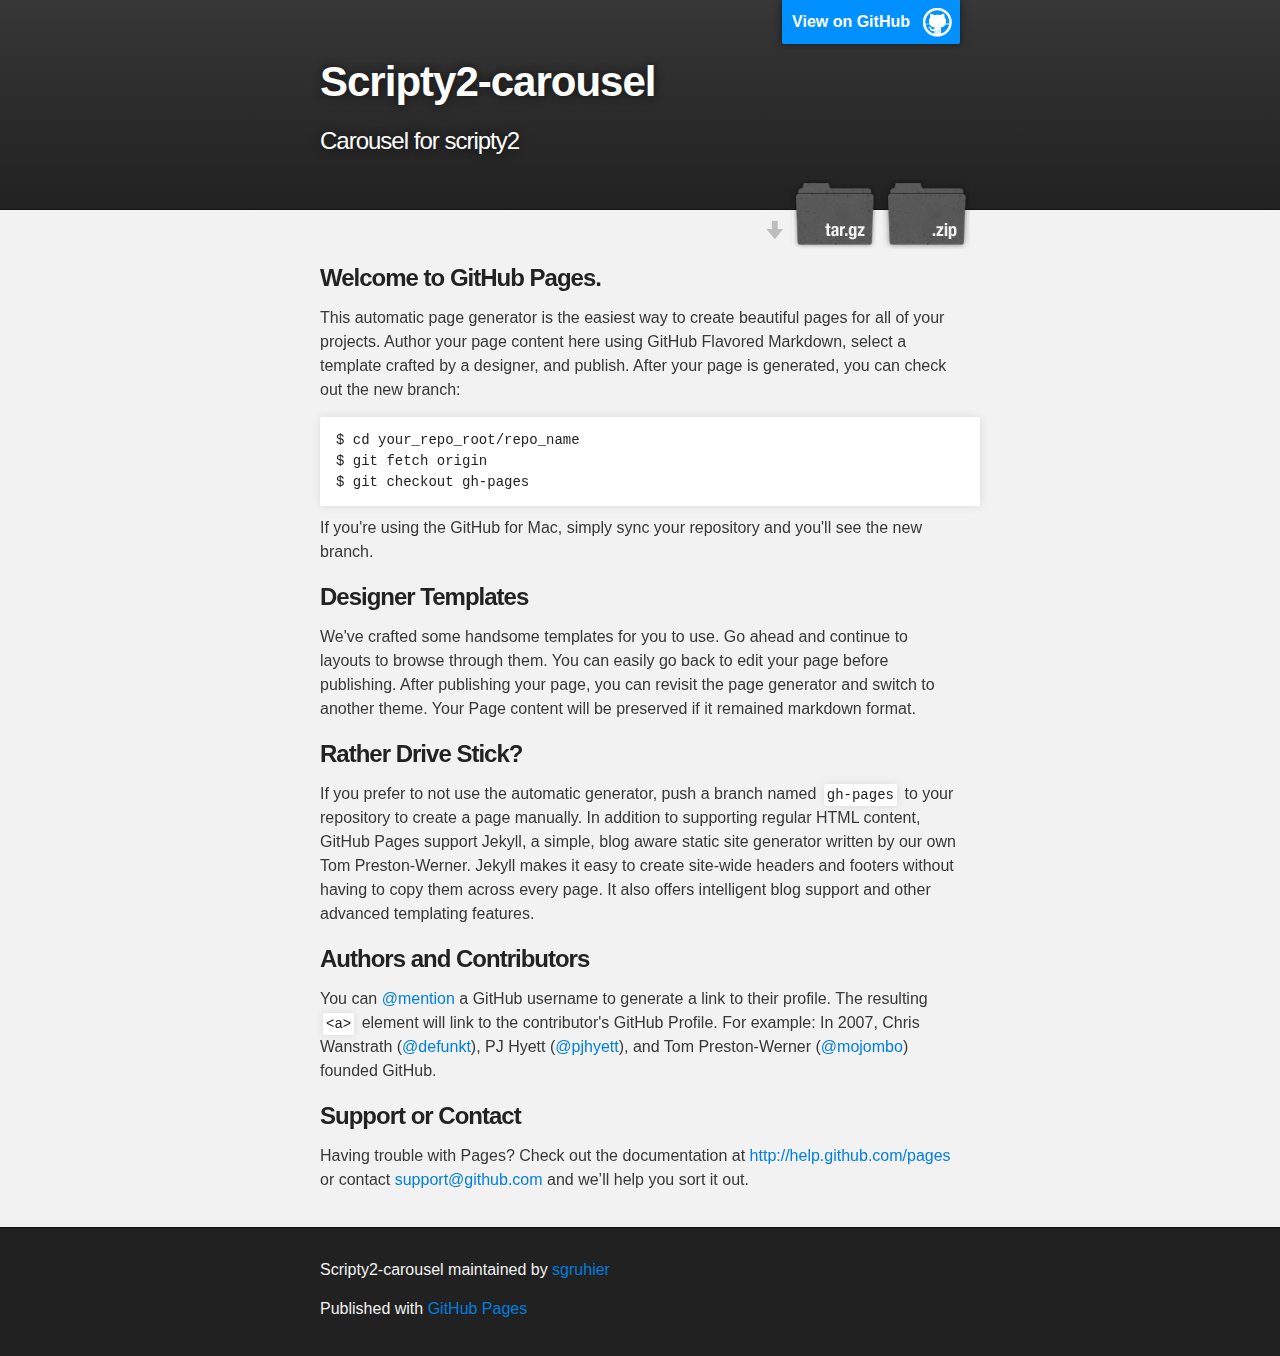
<file: index.html>
<!DOCTYPE html>
<html>

  <head>
    <meta charset='utf-8' />
    <meta http-equiv="X-UA-Compatible" content="chrome=1" />
    <meta name="description" content="Scripty2-carousel : Carousel for scripty2" />

    <link rel="stylesheet" type="text/css" media="screen" href="stylesheets/stylesheet.css">

    <title>Scripty2-carousel</title>
  </head>

  <body>

    <!-- HEADER -->
    <div id="header_wrap" class="outer">
        <header class="inner">
          <a id="forkme_banner" href="https://github.com/sgruhier/scripty2-carousel">View on GitHub</a>

          <h1 id="project_title">Scripty2-carousel</h1>
          <h2 id="project_tagline">Carousel for scripty2</h2>

            <section id="downloads">
              <a class="zip_download_link" href="https://github.com/sgruhier/scripty2-carousel/zipball/master">Download this project as a .zip file</a>
              <a class="tar_download_link" href="https://github.com/sgruhier/scripty2-carousel/tarball/master">Download this project as a tar.gz file</a>
            </section>
        </header>
    </div>

    <!-- MAIN CONTENT -->
    <div id="main_content_wrap" class="outer">
      <section id="main_content" class="inner">
        <h3>Welcome to GitHub Pages.</h3>

<p>This automatic page generator is the easiest way to create beautiful pages for all of your projects. Author your page content here using GitHub Flavored Markdown, select a template crafted by a designer, and publish. After your page is generated, you can check out the new branch:</p>

<pre><code>$ cd your_repo_root/repo_name
$ git fetch origin
$ git checkout gh-pages
</code></pre>

<p>If you're using the GitHub for Mac, simply sync your repository and you'll see the new branch.</p>

<h3>Designer Templates</h3>

<p>We've crafted some handsome templates for you to use. Go ahead and continue to layouts to browse through them. You can easily go back to edit your page before publishing. After publishing your page, you can revisit the page generator and switch to another theme. Your Page content will be preserved if it remained markdown format.</p>

<h3>Rather Drive Stick?</h3>

<p>If you prefer to not use the automatic generator, push a branch named <code>gh-pages</code> to your repository to create a page manually. In addition to supporting regular HTML content, GitHub Pages support Jekyll, a simple, blog aware static site generator written by our own Tom Preston-Werner. Jekyll makes it easy to create site-wide headers and footers without having to copy them across every page. It also offers intelligent blog support and other advanced templating features.</p>

<h3>Authors and Contributors</h3>

<p>You can <a href="https://github.com/blog/821" class="user-mention">@mention</a> a GitHub username to generate a link to their profile. The resulting <code>&lt;a&gt;</code> element will link to the contributor's GitHub Profile. For example: In 2007, Chris Wanstrath (<a href="https://github.com/defunkt" class="user-mention">@defunkt</a>), PJ Hyett (<a href="https://github.com/pjhyett" class="user-mention">@pjhyett</a>), and Tom Preston-Werner (<a href="https://github.com/mojombo" class="user-mention">@mojombo</a>) founded GitHub.</p>

<h3>Support or Contact</h3>

<p>Having trouble with Pages? Check out the documentation at <a href="http://help.github.com/pages">http://help.github.com/pages</a> or contact <a href="mailto:support@github.com">support@github.com</a> and we’ll help you sort it out.</p>
      </section>
    </div>

    <!-- FOOTER  -->
    <div id="footer_wrap" class="outer">
      <footer class="inner">
        <p class="copyright">Scripty2-carousel maintained by <a href="https://github.com/sgruhier">sgruhier</a></p>
        <p>Published with <a href="http://pages.github.com">GitHub Pages</a></p>
      </footer>
    </div>

    

  </body>
</html>
</file>
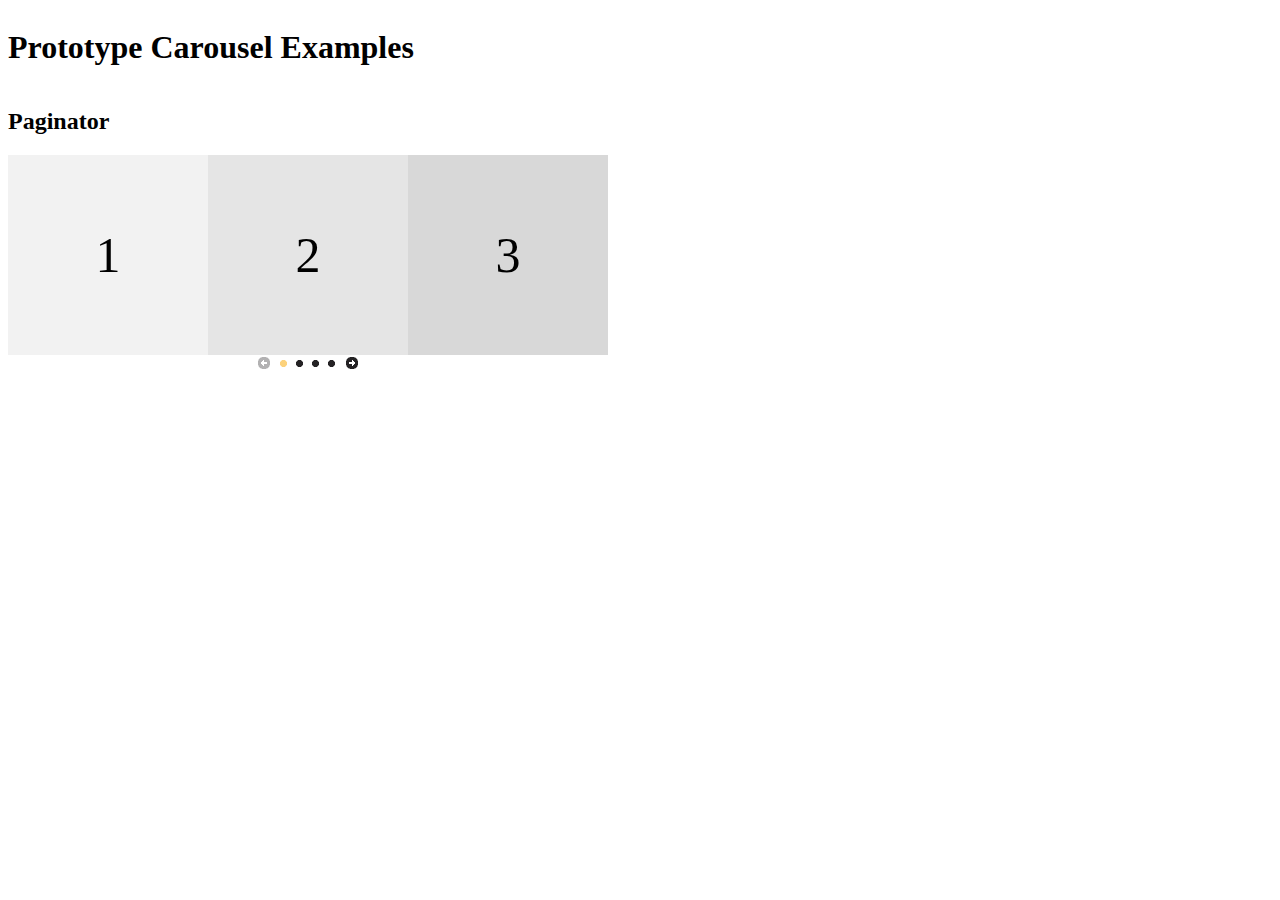
<file: sample/pagination/index.html>
<!DOCTYPE html PUBLIC "-//W3C//DTD XHTML 1.0 Transitional//EN"
	"http://www.w3.org/TR/xhtml1/DTD/xhtml1-transitional.dtd">

<html xmlns="http://www.w3.org/1999/xhtml" xml:lang="en" lang="en">
<head>
	<meta http-equiv="Content-Type" content="text/html; charset=utf-8"/>

	<title>Simple Example</title>
	<link rel="stylesheet" href="../../themes/test/theme.css" type="text/css" />
	<link rel="stylesheet" href="../../themes/default/ui.carousel.css" type="text/css" />
	<link rel="stylesheet" href="simple.css" type="text/css" />
</head>

<body>
  <h1>Prototype Carousel Examples</h1>
  <h2>Paginator</h2>
  <div id="hcarousel" class="ui-carousel-horizontal">
    <div class="ui-carousel-container">
      <ul>
        <li class="item1">1</li>
        <li class="item2">2</li>
        <li class="item3">3</li>
        <li class="item4">4</li>
        <li class="item5">5</li>
        <li class="item6">6</li>
        <li class="item7">7</li>
        <li class="item8">8</li>
        <li class="item9">9</li>
        <li class="item10">10</li>
        <li class="item11">11</li>
        <li class="item12">12</li>
      </ul>
    </div>
    <div id="hpaginate" class="ui-carousel-paginate">
      <div class="ui-icon ui-icon-circle-arrow-w ui-carousel-prev"><a href="#" onclick="return false">&lt;</a></div>
      <ul></ul>
      <div class="ui-icon ui-icon-circle-arrow-e ui-carousel-next"><a href="#" onclick="return false">&gt;</a></div>
      
    </div>
  </div>

  <script src="../../lib/prototype.js" type="text/javascript"></script>
  <script src="../../lib/s2.js" type="text/javascript"></script>
  <script src="../../src/carousel.js" type="text/javascript"></script>
  
  <script type="text/javascript">
    new S2.UI.Carousel("hcarousel", {paginator: 'hpaginate'});
  </script>
</body>
</html>
</file>
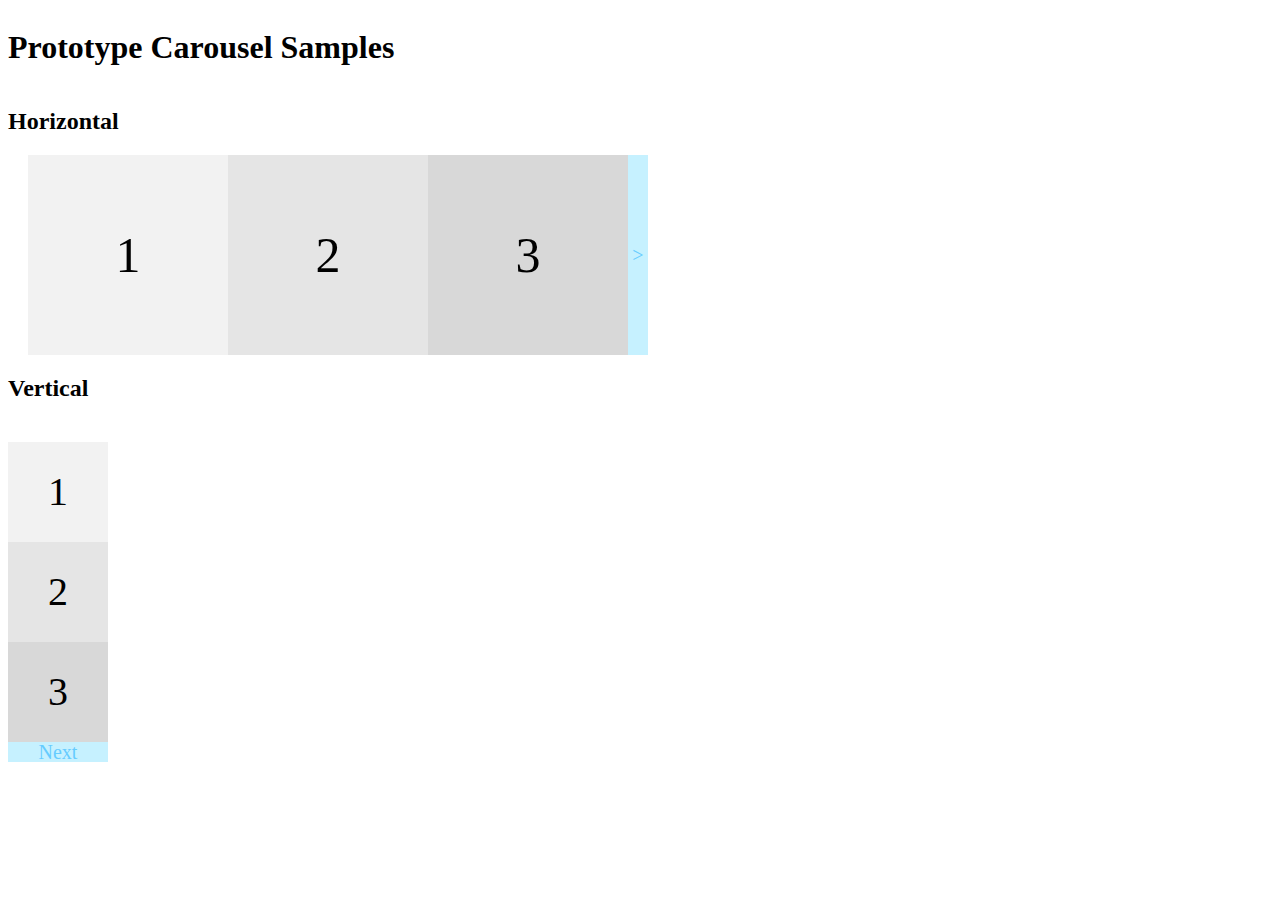
<file: sample/simple/index.html>
<!DOCTYPE html PUBLIC "-//W3C//DTD XHTML 1.0 Transitional//EN"
	"http://www.w3.org/TR/xhtml1/DTD/xhtml1-transitional.dtd">

<html xmlns="http://www.w3.org/1999/xhtml" xml:lang="en" lang="en">
<head>
	<meta http-equiv="Content-Type" content="text/html; charset=utf-8"/>

	<title>Simple Example</title>
	<link rel="stylesheet" href="simple.css" type="text/css" />
	<link rel="stylesheet" href="../../themes/default/theme.css" type="text/css" />
	<link rel="stylesheet" href="../../themes/default/ui.carousel.css" type="text/css" />
	
</head>

<body>
  <h1>Prototype Carousel Samples</h1>
  <h2>Horizontal</h2>
  <div id="hcarousel" class="ui-carousel-horizontal">
    <div class="ui-carousel-prev"><a href="#" onclick="return false">&lt;</a></div>
    <div class="ui-carousel-container">
      <ul>
        <li class="item1">1</li>
        <li class="item2">2</li>
        <li class="item3">3</li>
        <li class="item4">4</li>
        <li class="item5">5</li>
        <li class="item6">6</li>
        <li class="item7">7</li>
        <li class="item8">8</li>
        <li class="item9">9</li>
        <li class="item10">10</li>
        <li class="item11">11</li>
        <li class="item12">12</li>
      </ul>
    </div>
    <div class="ui-carousel-next"><a href="#" onclick="return false">&gt;</a></div>
  </div>
  <h2>Vertical</h2>
  <div id="vcarousel" class="ui-carousel-vertical">
    <div class="ui-carousel-prev"><a href="#" onclick="return false">Previous</a></div>
    <div class="ui-carousel-container">
      <ul>
        <li class="item1">1</li>
        <li class="item2">2</li>
        <li class="item3">3</li>
        <li class="item4">4</li>
        <li class="item5">5</li>
        <li class="item6">6</li>
        <li class="item7">7</li>
        <li class="item8">8</li>
        <li class="item9">9</li>
        <li class="item10">10</li>
        <li class="item11">11</li>
        <li class="item12">12</li>
      </ul>
    </div>
    <div class="ui-carousel-next"><a href="#" onclick="return false">Next</a></div>
  </div>


  <script src="../../lib/prototype.js" type="text/javascript"></script>
  <script src="../../lib/s2.js" type="text/javascript"></script>
  <script src="../../src/carousel.js" type="text/javascript"></script>
  
  <script type="text/javascript">
    new S2.UI.Carousel("hcarousel");
    new S2.UI.Carousel("vcarousel", {direction: 'vertical'});
  </script>
</body>
</html>
</file>
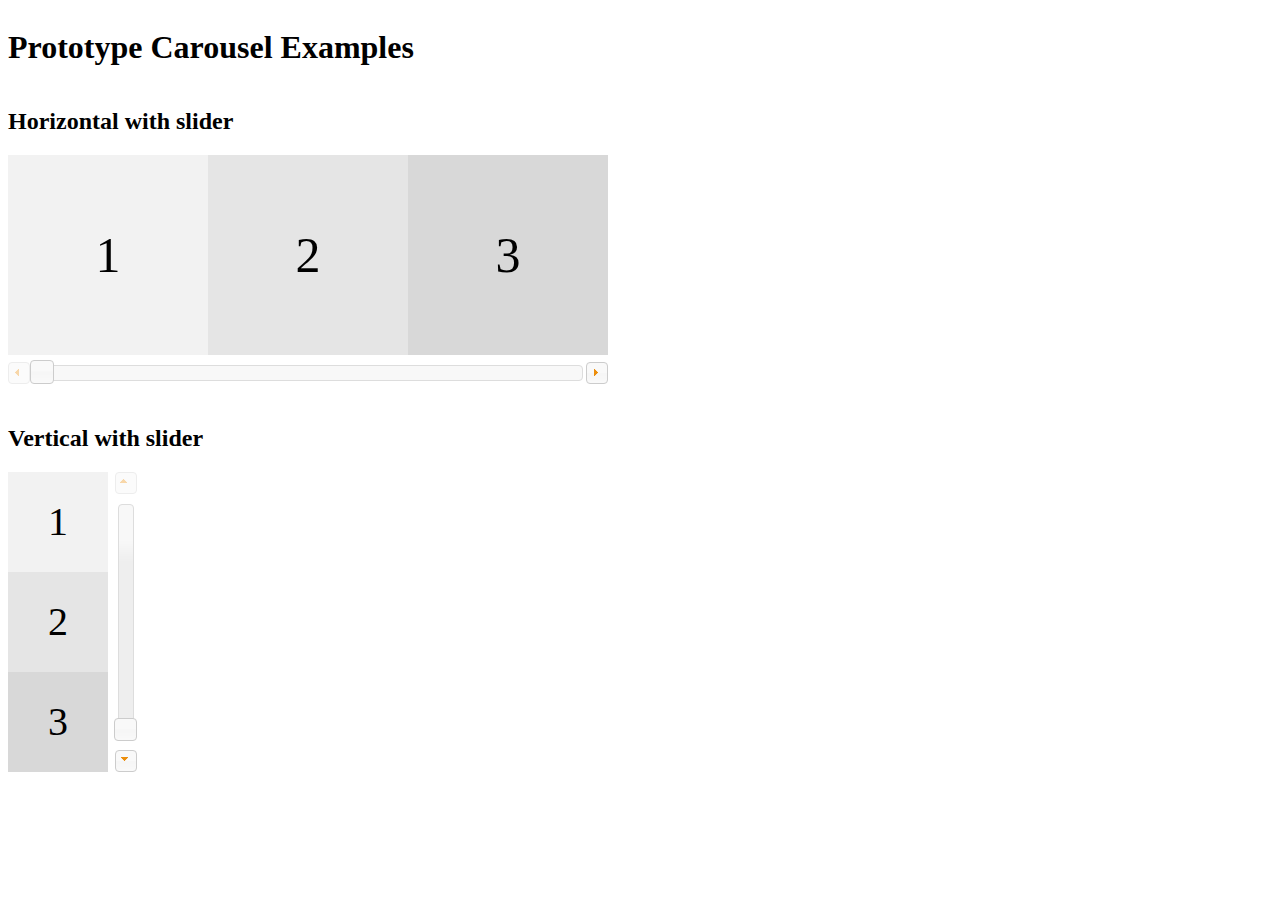
<file: sample/slider/index.html>
<!DOCTYPE html PUBLIC "-//W3C//DTD XHTML 1.0 Transitional//EN"
	"http://www.w3.org/TR/xhtml1/DTD/xhtml1-transitional.dtd">

<html xmlns="http://www.w3.org/1999/xhtml" xml:lang="en" lang="en">
<head>
	<meta http-equiv="Content-Type" content="text/html; charset=utf-8"/>

	<title>Simple Example</title>
	<link rel="stylesheet" href="../../themes/test/theme.css" type="text/css" />
	<link rel="stylesheet" href="../../themes/default/ui.carousel.css" type="text/css" />
	<link rel="stylesheet" href="simple.css" type="text/css" />
  
</head>

<body>
  <h1>Prototype Carousel Examples</h1>
  <h2>Horizontal with slider</h2>
  <div id="hcarousel" class="ui-carousel-horizontal">
    <div class="ui-carousel-container">
      <ul>
        <li class="item1">1</li>
        <li class="item2">2</li>
        <li class="item3">3</li>
        <li class="item4">4</li>
        <li class="item5">5</li>
        <li class="item6">6</li>
        <li class="item7">7</li>
        <li class="item8">8</li>
        <li class="item9">9</li>
        <li class="item10">10</li>
        <li class="item11">11</li>
        <li class="item12">12</li>
      </ul>
    </div>
    <div class="ui-state-default ui-corner-all ui-carousel-prev">
      <a class="ui-icon ui-icon-triangle-1-w" href="#" onclick="return false"></a>
    </div>
    <div id="hslider"></div>  
    <div class="ui-state-default ui-corner-all ui-carousel-next">
      <a class="ui-icon ui-icon-triangle-1-e" href="#" onclick="return false"></a>
    </div>
  </div>
  
  <h2>Vertical with slider</h2>
  <div id="vcarousel" class="ui-carousel-vertical">
    <div class="ui-carousel-container">
      <ul>
        <li class="item1">1</li>
        <li class="item2">2</li>
        <li class="item3">3</li>
        <li class="item4">4</li>
        <li class="item5">5</li>
        <li class="item6">6</li>
        <li class="item7">7</li>
        <li class="item8">8</li>
        <li class="item9">9</li>
        <li class="item10">10</li>
        <li class="item11">11</li>
        <li class="item12">12</li>
      </ul>
    </div>
    <div class="ui-state-default ui-corner-all ui-carousel-prev">
      <a class="ui-icon ui-icon-triangle-1-n" href="#" onclick="return false"></a>
    </div>
    <div id="vslider"></div>  
    <div class="ui-state-default ui-corner-all ui-carousel-next">
      <a class="ui-icon ui-icon-triangle-1-s" href="#" onclick="return false"></a>
    </div>
  </div>
  <div style="clear:both; height:100px"></div>

  <script src="../../lib/prototype.js" type="text/javascript"></script>
  <script src="../../lib/s2.js" type="text/javascript"></script>
  <script src="../../src/carousel.js" type="text/javascript"></script>
  
  <script type="text/javascript">
    var hcarousel = new S2.UI.Carousel("hcarousel", {slider: 'hslider'});
    var vcarousel = new S2.UI.Carousel("vcarousel", {slider: 'vslider', orientation: 'vertical'});
  </script>
</body>
</html>
</file>
<file: stylesheets/stylesheet.css>
/*******************************************************************************
Slate Theme for Github Pages
by Jason Costello, @jsncostello
*******************************************************************************/

@import url(pygment_trac.css);

/*******************************************************************************
MeyerWeb Reset
*******************************************************************************/

html, body, div, span, applet, object, iframe,
h1, h2, h3, h4, h5, h6, p, blockquote, pre,
a, abbr, acronym, address, big, cite, code,
del, dfn, em, img, ins, kbd, q, s, samp,
small, strike, strong, sub, sup, tt, var,
b, u, i, center,
dl, dt, dd, ol, ul, li,
fieldset, form, label, legend,
table, caption, tbody, tfoot, thead, tr, th, td,
article, aside, canvas, details, embed,
figure, figcaption, footer, header, hgroup,
menu, nav, output, ruby, section, summary,
time, mark, audio, video {
  margin: 0;
  padding: 0;
  border: 0;
  font: inherit;
  vertical-align: baseline;
}

/* HTML5 display-role reset for older browsers */
article, aside, details, figcaption, figure,
footer, header, hgroup, menu, nav, section {
  display: block;
}

ol, ul {
  list-style: none;
}

blockquote, q {
}

table {
  border-collapse: collapse;
  border-spacing: 0;
}

a:focus {
  outline: none;
}

/*******************************************************************************
Theme Styles
*******************************************************************************/

body {
  box-sizing: border-box;
  color:#373737;
  background: #212121;
  font-size: 16px;
  font-family: 'Myriad Pro', Calibri, Helvetica, Arial, sans-serif;
  line-height: 1.5;
  -webkit-font-smoothing: antialiased;
}

h1, h2, h3, h4, h5, h6 {
  margin: 10px 0;
  font-weight: 700;
  color:#222222;
  font-family: 'Lucida Grande', 'Calibri', Helvetica, Arial, sans-serif;
  letter-spacing: -1px;
}

h1 {
  font-size: 36px;
  font-weight: 700;
}

h2 {
  padding-bottom: 10px;
  font-size: 32px;
  background: url('../images/bg_hr.png') repeat-x bottom;
}

h3 {
  font-size: 24px;
}

h4 {
  font-size: 21px;
}

h5 {
  font-size: 18px;
}

h6 {
  font-size: 16px;
}

p {
  margin: 10px 0 15px 0;
}

footer p {
  color: #f2f2f2;
}

a {
  text-decoration: none;
  color: #007edf;
  text-shadow: none;

  transition: color 0.5s ease;
  transition: text-shadow 0.5s ease;
  -webkit-transition: color 0.5s ease;
  -webkit-transition: text-shadow 0.5s ease;
  -moz-transition: color 0.5s ease;
  -moz-transition: text-shadow 0.5s ease;
  -o-transition: color 0.5s ease;
  -o-transition: text-shadow 0.5s ease;
  -ms-transition: color 0.5s ease;
  -ms-transition: text-shadow 0.5s ease;
}

#main_content a:hover {
  color: #0069ba;
  text-shadow: #0090ff 0px 0px 2px;
}

footer a:hover {
  color: #43adff;
  text-shadow: #0090ff 0px 0px 2px;
}

em {
  font-style: italic;
}

strong {
  font-weight: bold;
}

img {
  position: relative;
  margin: 0 auto;
  max-width: 739px;
  padding: 5px;
  margin: 10px 0 10px 0;
  border: 1px solid #ebebeb;

  box-shadow: 0 0 5px #ebebeb;
  -webkit-box-shadow: 0 0 5px #ebebeb;
  -moz-box-shadow: 0 0 5px #ebebeb;
  -o-box-shadow: 0 0 5px #ebebeb;
  -ms-box-shadow: 0 0 5px #ebebeb;
}

pre, code {
  width: 100%;
  color: #222;
  background-color: #fff;

  font-family: Monaco, "Bitstream Vera Sans Mono", "Lucida Console", Terminal, monospace;
  font-size: 14px;

  border-radius: 2px;
  -moz-border-radius: 2px;
  -webkit-border-radius: 2px;



}

pre {
  width: 100%;
  padding: 10px;
  box-shadow: 0 0 10px rgba(0,0,0,.1);
  overflow: auto;
}

code {
  padding: 3px;
  margin: 0 3px;
  box-shadow: 0 0 10px rgba(0,0,0,.1);
}

pre code {
  display: block;
  box-shadow: none;
}

blockquote {
  color: #666;
  margin-bottom: 20px;
  padding: 0 0 0 20px;
  border-left: 3px solid #bbb;
}

ul, ol, dl {
  margin-bottom: 15px
}

ul li {
  list-style: inside;
  padding-left: 20px;
}

ol li {
  list-style: decimal inside;
  padding-left: 20px;
}

dl dt {
  font-weight: bold;
}

dl dd {
  padding-left: 20px;
  font-style: italic;
}

dl p {
  padding-left: 20px;
  font-style: italic;
}

hr {
  height: 1px;
  margin-bottom: 5px;
  border: none;
  background: url('../images/bg_hr.png') repeat-x center;
}

table {
  border: 1px solid #373737;
  margin-bottom: 20px;
  text-align: left;
 }

th {
  font-family: 'Lucida Grande', 'Helvetica Neue', Helvetica, Arial, sans-serif;
  padding: 10px;
  background: #373737;
  color: #fff;
 }

td {
  padding: 10px;
  border: 1px solid #373737;
 }

form {
  background: #f2f2f2;
  padding: 20px;
}

img {
  width: 100%;
  max-width: 100%;
}

/*******************************************************************************
Full-Width Styles
*******************************************************************************/

.outer {
  width: 100%;
}

.inner {
  position: relative;
  max-width: 640px;
  padding: 20px 10px;
  margin: 0 auto;
}

#forkme_banner {
  display: block;
  position: absolute;
  top:0;
  right: 10px;
  z-index: 10;
  padding: 10px 50px 10px 10px;
  color: #fff;
  background: url('../images/blacktocat.png') #0090ff no-repeat 95% 50%;
  font-weight: 700;
  box-shadow: 0 0 10px rgba(0,0,0,.5);
  border-bottom-left-radius: 2px;
  border-bottom-right-radius: 2px;
}

#header_wrap {
  background: #212121;
  background: -moz-linear-gradient(top, #373737, #212121);
  background: -webkit-linear-gradient(top, #373737, #212121);
  background: -ms-linear-gradient(top, #373737, #212121);
  background: -o-linear-gradient(top, #373737, #212121);
  background: linear-gradient(top, #373737, #212121);
}

#header_wrap .inner {
  padding: 50px 10px 30px 10px;
}

#project_title {
  margin: 0;
  color: #fff;
  font-size: 42px;
  font-weight: 700;
  text-shadow: #111 0px 0px 10px;
}

#project_tagline {
  color: #fff;
  font-size: 24px;
  font-weight: 300;
  background: none;
  text-shadow: #111 0px 0px 10px;
}

#downloads {
  position: absolute;
  width: 210px;
  z-index: 10;
  bottom: -40px;
  right: 0;
  height: 70px;
  background: url('../images/icon_download.png') no-repeat 0% 90%;
}

.zip_download_link {
  display: block;
  float: right;
  width: 90px;
  height:70px;
  text-indent: -5000px;
  overflow: hidden;
  background: url(../images/sprite_download.png) no-repeat bottom left;
}

.tar_download_link {
  display: block;
  float: right;
  width: 90px;
  height:70px;
  text-indent: -5000px;
  overflow: hidden;
  background: url(../images/sprite_download.png) no-repeat bottom right;
  margin-left: 10px;
}

.zip_download_link:hover {
  background: url(../images/sprite_download.png) no-repeat top left;
}

.tar_download_link:hover {
  background: url(../images/sprite_download.png) no-repeat top right;
}

#main_content_wrap {
  background: #f2f2f2;
  border-top: 1px solid #111;
  border-bottom: 1px solid #111;
}

#main_content {
  padding-top: 40px;
}

#footer_wrap {
  background: #212121;
}



/*******************************************************************************
Small Device Styles
*******************************************************************************/

@media screen and (max-width: 480px) {
  body {
    font-size:14px;
  }

  #downloads {
    display: none;
  }

  .inner {
    min-width: 320px;
    max-width: 480px;
  }

  #project_title {
  font-size: 32px;
  }

  h1 {
    font-size: 28px;
  }

  h2 {
    font-size: 24px;
  }

  h3 {
    font-size: 21px;
  }

  h4 {
    font-size: 18px;
  }

  h5 {
    font-size: 14px;
  }

  h6 {
    font-size: 12px;
  }

  code, pre {
    min-width: 320px;
    max-width: 480px;
    font-size: 11px;
  }

}
</file>
<file: themes/default/ui.carousel.css>
/* Horizontal */
.ui-carousel-horizontal .ui-carousel-container {
  overflow:hidden;
}

.ui-carousel-horizontal .ui-carousel-container ul {
  width: 10000000px;
  margin:0;
  padding:0;
}


/* Vertical */
.ui-carousel-vertical .ui-carousel-container {
  overflow:hidden;
}

.ui-carousel-vertical .ui-carousel-container ul {
  height: 10000000px;
  margin:0;
  padding:0;
}

/* Paginator */
.ui-carousel-horizontal .ui-carousel-paginate ul li {
  text-indent: -10000px;
  cursor:pointer;
}
</file>
<file: sample/pagination/simple.css>
body {
  
}

h1, h2 {
  float:left;
  width:100%;
}
 
#container {
  margin-left:auto;
  margin-right:auto;
  text-align:left;
  width:1024px;
} 

#hcarousel {
  float:left;
  width:600px;
  height: 200px;
}

.item1 {  background:#F2F2F2; }
.item2 {  background:#E5E5E5; }
.item3 {  background:#D8D8D8; }
.item4 {  background:#CCC;    }
.item5 {  background:#BFBFBF; }
.item6 {  background:#B2B2B2; }
.item7 {  background:#A5A5A5; }
.item8 {  background:#999;    }
.item9 {  background:#8C8C8C; }
.item10 { background:#7F7F7F; }
.item11 { background:#727272; }
.item12 { background:#666;    }  

.ui-carousel-horizontal .ui-carousel-container {
  float: left;
  width: 600px;
  height: 200px;
}

.ui-carousel-horizontal .ui-carousel-container ul {
  float:left;
  height: 200px;
}

.ui-carousel-horizontal .ui-carousel-container ul li {
  float:left;
  width:200px;
  height: 200px;
  list-style:none;
  line-height: 200px;
  font-size: 50px;
  text-align: center;
  margin:0;
  padding:0;
}

.ui-carousel-horizontal .ui-carousel-prev a,  .ui-carousel-horizontal .ui-carousel-next a {
  color:#6CF;
  text-decoration:none;
  background: #C6F1FF;
}

.ui-carousel-horizontal .ui-carousel-prev a:hover,  .ui-carousel-horizontal .ui-carousel-next a:hover {
  background: #6CF;
  color:#FFF;
}

.ui-carousel-horizontal .ui-carousel-paginate  {
  text-align: center;
}

.ui-carousel-horizontal .ui-carousel-paginate ul {
  display: inline-block;
  margin: 0;
  padding: 0;
}

.ui-carousel-prev, .ui-carousel-next, .ui-carousel-horizontal .ui-carousel-paginate li {
  display: inline-block;
}

.ui-carousel-horizontal .ui-carousel-paginate  .ui-state-hover { 
  border: none; 
  background-color: #FFF;
  background-image: url(../../themes/test/images/ui-icons_228ef1_256x240.png); 
  font-weight: bold; 
}

.ui-carousel-horizontal .ui-carousel-paginate ul li.ui-state-active { 
  border: none; 
  background-color: #FFF;
  background-image: url(../../themes/test/images/ui-icons_ffd27a_256x240.png); 
}
</file>
<file: sample/simple/simple.css>
body {
  
}

h1, h2 {
  float:left;
  width:100%;
}
 
#container {
  margin-left:auto;
  margin-right:auto;
  text-align:left;
  width:1024px;
} 

#hcarousel {
  float:left;
  width:640px;
  height: 200px;
}

#vcarousel {
  float:left;
  height:340px;
  width: 100px;
}

.ui-state-disabled {
  visibility:hidden;
}

.item1 {  background:#F2F2F2; }
.item2 {  background:#E5E5E5; }
.item3 {  background:#D8D8D8; }
.item4 {  background:#CCC;    }
.item5 {  background:#BFBFBF; }
.item6 {  background:#B2B2B2; }
.item7 {  background:#A5A5A5; }
.item8 {  background:#999;    }
.item9 {  background:#8C8C8C; }
.item10 { background:#7F7F7F; }
.item11 { background:#727272; }
.item12 { background:#666;    }  

/* Horizontal */
.ui-carousel-horizontal .ui-carousel-container {
  float: left;
  width: 600px;
  height: 200px;
}

.ui-carousel-horizontal .ui-carousel-container ul {
  float:left;
  height: 200px;
}

.ui-carousel-horizontal .ui-carousel-container ul li {
  float:left;
  width:200px;
  height: 200px;
  list-style:none;
  line-height: 200px;
  font-size: 50px;
  text-align: center;
  margin:0;
  padding:0;
}

/* Vertical */
.ui-carousel-vertical .ui-carousel-container {
  float: left;
  width: 100px;
  height: 300px;
}

.ui-carousel-vertical .ui-carousel-container ul {
  float:left;
  width: 100px;
}

.ui-carousel-vertical .ui-carousel-container ul li {
  float:left;
  width:100px;
  height: 100px;
  list-style:none;
  line-height: 100px;
  font-size: 40px;
  text-align: center;
  margin:0;
  padding:0;
}

.ui-carousel-horizontal .ui-carousel-prev a,  .ui-carousel-horizontal .ui-carousel-next a {
  color:#6CF;
  text-decoration:none;
  background: #C6F1FF;
}

.ui-carousel-horizontal .ui-carousel-prev a:hover,  .ui-carousel-horizontal .ui-carousel-next a:hover {
  background: #6CF;
  color:#FFF;
}

.ui-carousel-horizontal .ui-carousel-prev,  .ui-carousel-horizontal .ui-carousel-next,
.ui-carousel-horizontal .ui-carousel-prev a,  .ui-carousel-horizontal .ui-carousel-next a  {
  float:left;
  width: 20px;
  height:200px;
  line-height: 200px;
  font-size: 20px;
  text-align:center;
}

.ui-carousel-vertical .ui-carousel-prev a,  .ui-carousel-vertical .ui-carousel-next a {
  color:#6CF;
  text-decoration:none;
  background: #C6F1FF;
}

.ui-carousel-vertical .ui-carousel-prev a:hover,  .ui-carousel-vertical .ui-carousel-next a:hover {
  background: #6CF;
  color:#FFF;
}

.ui-carousel-vertical .ui-carousel-prev,  .ui-carousel-vertical .ui-carousel-next,
.ui-carousel-vertical .ui-carousel-prev a,  .ui-carousel-vertical .ui-carousel-next a  {
  float:left;
  height: 20px;
  width:100px;
  line-height: 20px;
  font-size: 20px;
  text-align:center;
}
</file>
<file: themes/default/theme.css>
@import url("ui.base.css");
@import url("ui.icons.css");

/* COMPONENT CONTAINERS */

.ui-widget {
  font-family: 'Lucida Sans', 'Lucida Grande', Verdana, sans-serif;
  font-size: 12px;
}

.ui-widget input, 
.ui-widget select,
.ui-widget textarea,
.ui-widget button {
  font-family: 'Lucida Sans', 'Lucida Grande', Verdana, sans-serif;
  font-size: 12px;
}

.ui-widget-header {
  background: #e4e4e4 url(images/widget-header.png) repeat-x 50% 50%;
  color: #000;
  height: 24px;
  line-height: 24px;
  max-height: 36px;
}

  .ui-widget-header a {
    color: #000;
  }

.ui-widget-content {
  color: #000;
  border: 1px solid #999;
}


/* OVERLAYS */

.ui-widget-overlay {
  background: #aaaaaa; opacity: 0.5;
  filter:Alpha(Opacity=50);
}

.ui-widget-shadow {
  background-color: #eee;
  -moz-box-shadow:    0 0 16px #999;
  -webkit-box-shadow: 0 0 16px #999;
}


/* ACCORDION */

.ui-accordion {
  border-bottom: 1px solid #aaa;
}

  .ui-accordion .ui-accordion-header {
    cursor: pointer;
    background: #d8dccb url(images/widget-header.png) repeat-x 50% top;
    color: #000;
    border: 1px solid #aaa;
    border-bottom: 0;
    margin-top: 0;
  }
  
    .ui-accordion-header .ui-icon {
      left: 2px;
      top: 50%;
      margin-top: -8px;
    }
  
    .ui-accordion .ui-accordion-header a {
      text-decoration: none;
      color: #000;
      font-weight: bold;
      text-transform: uppercase;
    }
    
      .ui-accordion .ui-accordion-header.ui-state-focus a {
        outline: auto 4px #bce16b;
        -moz-outline: 2px solid #bce16b;
        -moz-outline-radius: 7px;
        -moz-outline-offset: 0;
      }
  
  .ui-accordion .ui-accordion-li-fix { display: inline; }
  
  .ui-accordion .ui-accordion-header-active,
  .ui-accordion .ui-state-active {
    background: #76a022 url(images/accordion-header-active.png) repeat-x 50% top;
  }
  
    .ui-accordion .ui-accordion-header-active a,
    .ui-accordion .ui-state-active a {
      color: #fff;
      text-shadow: #000 0 0 2px;      
    }
    
  .ui-accordion .ui-accordion-content {
    display: none;
    border: 1px solid #aaa;
    border-bottom: 0;
    margin-bottom: 0;
  }
  
  .ui-accordion .ui-accordion-content-active {
    display: block;
  }
  
/* DIALOGS */

.ui-dialog {
  background-color: #fff;
  border: 1px solid #777;
  -moz-box-shadow: 0 0 16px #777;
  -webkit-box-shadow: 0 0 16px #777;
  padding: 0;
  width: 400px;
}

  .ui-dialog .ui-dialog-titlebar {
    margin: 0 0 3px;
    padding: 2px 10px;
    font-size: 14px;
    text-transform: uppercase;
    font-weight: bold;
  }
  
    .ui-dialog .ui-dialog-titlebar-close {
    }
    
      .ui-dialog .ui-dialog-titlebar-close span {
      }
      
      .ui-dialog .ui-dialog-titlebar-close:hover,
      .ui-dialog .ui-dialog-titlebar-close:focus {
      }

  .ui-dialog .ui-dialog-content {
    padding: 15px 10px;
    background: transparent;
  }
  
  .ui-dialog .ui-dialog-buttonpane {
    text-align: left;
    font-size: 12px;
    padding: 10px 0;
    margin: 0 5px;
    border: 0;
    border-top: 1px solid #ddd;
  }
  
    .ui-dialog .ui-dialog-buttonpane button {
      float: right;
      margin-right: 10px;
    }


/* SLIDER */

.ui-slider {
  border: 0;
}

  .ui-slider .ui-slider-handle {
    width: 16px;
    height: 16px;
    background: url(images/slider-handle-default.png) no-repeat;
  }

    .ui-slider .ui-state-active {
      background-image: url(images/slider-handle-active.png);
    }

  .ui-slider .ui-slider-range {
    border: 0;
  }

  .ui-slider-horizontal {
    height: 16px;
    background: url(images/slider-track-default-horizontal.png) repeat-x 50% 50%;
  }

    .ui-slider-horizontal .ui-slider-range {
      height: 16px;
      background: url(images/slider-range-default-horizontal.png) repeat-x 50% 50%;
    }
    
    .ui-slider-horizontal .ui-slider-handle {
      top: -1px;
    }

  .ui-slider-vertical {
    width: 16px;
    height: 100px;
    background: url(images/slider-track-default-vertical.png) repeat-y 50% 50%;
  }

    .ui-slider-vertical .ui-slider-range {
      width: 16px;
      background: url(images/slider-range-default-vertical.png) repeat-y 50% 50%;
    }
    
    .ui-slider-vertical .ui-slider-handle {
      left: -1px;
    }


/* PROGRESS BAR */

.ui-progressbar {
  height: 20px;
  background: url(images/progress-bar-track-default.png) repeat-x 50% 50%;
  border: 0;
  border-left: 1px solid #aaacaf;
  border-right: 1px solid #aaacaf;
}

  .ui-progressbar .ui-progressbar-value {
    margin-left: 0;
    border-right: 1px solid #bbb;
    height: 100%;
    background: url(images/progress-bar-default.png) repeat-x 50% 50%;
  }

  .ui-progressbar .ui-progressbar-indeterminate {
    margin: -1px;
    height: 100%;
    width: 100%;
    background: url(images/progress-bar-indeterminate.png) repeat-x 50% 50%;
  }
  

/* TABS */

.ui-tabs {
  border: 0;
}

  .ui-tabs .ui-tabs-nav {
    padding: 5px 15px;
    text-align: center;
    display: block;
    list-style: none;
    border: 1px solid #999;
    border-bottom: 0;
  }

  .ui-tabs ul.ui-tabs-nav li {
    margin: 0 -1px 0 0;
    padding: 0;
    border: 1px solid #aaacaf !important;
    background: url(images/button-default-middle.png) repeat-x;
    background-position: 0 -1px;
  }

    .ui-tabs .ui-tabs-nav li:first-child,
    .ui-tabs .ui-tabs-nav li:first-child a {
      -moz-border-radius-topleft:    5px;
      -moz-border-radius-bottomleft: 5px;

      -webkit-border-top-left-radius:    5px;
      -webkit-border-bottom-left-radius: 5px;

      border-top-left-radius:    5px;
      border-bottom-left-radius: 5px;
    }


    .ui-tabs .ui-tabs-nav li:last-child {
      -moz-border-radius-topright:    5px;
      -moz-border-radius-bottomright: 5px;

      -webkit-border-top-right-radius:    5px;
      -webkit-border-bottom-right-radius: 5px;

      border-top-right-radius:    5px;
      border-bottom-right-radius: 5px;
    }  

    .ui-tabs .ui-tabs-nav li a {
      text-decoration: none;
      padding: 5px 10px;
      height: 12px;
      line-height: 12px;
      color: #000;
    }

      .ui-tabs .ui-tabs-nav li a:focus {
        border: 0;
        outline: 0;
      }

    .ui-tabs .ui-tabs-nav li.ui-tabs-selected {
      background-image: url(images/button-primary-default-middle.png);
    }

    .ui-tabs .ui-tabs-nav li.ui-tabs-selected a {
      color: #fff;
      border: 0;
      outline: 0;
      text-shadow: #000 0 0 2px;
    }

  .ui-tabs .ui-tabs-panel {
    border: 1px solid #999;
  }

  .ui-tabs .ui-tabs-hide {
    display: none !important;
  }
  
/* DATE PICKER */

.ui-datepicker {
  width: 200px;
  padding: 0;
}

  .ui-datepicker .ui-datepicker-header {
    position: relative;
    padding: 5px 0;
  }
  
  .ui-datepicker .ui-datepicker-prev,
  .ui-datepicker .ui-datepicker-next {
    position: absolute;
    top: 2px;
    width: 1.8em;
    height: 1.8em;
  }
  
  .ui-datepicker .ui-datepicker-prev-hover,
  .ui-datepicker .ui-datepicker-next-hover {
    top: 1px;
  }
  
  .ui-datepicker .ui-datepicker-prev { left:  2px; }
  .ui-datepicker .ui-datepicker-next { right: 2px; }

  .ui-datepicker .ui-datepicker-prev-hover { left:  1px; }
  .ui-datepicker .ui-datepicker-next-hover { right: 1px; }
  
  .ui-datepicker .ui-datepicker-prev span,
  .ui-datepicker .ui-datepicker-next span {
    display: block;
    position: absolute;
    left: 50%;
    margin-left: -8px;
    top: 50%;
    margin-top: 8px;
  }
  
  .ui-datepicker .ui-datepicker-title {
    margin: 0 10px;
    line-height: 20px;
    text-align: center;
  }
  
  .ui-datepicker .ui-datepicker-title select {
    float: left;
    font-size: 1em;
    margin: 1px 0;
  }
  
  .ui-datepicker select.ui-datepicker-month-year { width: 100%; }
  .ui-datepicker select.ui-datepicker-month,
  .ui-datepicker select.ui-datepicker-year       { width: 49%;  }
  
  .ui-datepicker .ui-datepicker-title select.ui-datepicker-year {
    float: right;
  }
  
  .ui-datepicker table {
    width: 100%;
    font-size: 0.9em;
    border-collapse: collapse;
    margin: 0 0 4px;
  }
  
    /* days of the week */
    .ui-datepicker th {
      padding: 7px 3px;
      text-align: center;
      font-weight: bold;
      text-transform: uppercase;
      border: 0;
    }
    
    /* numbers in calendar */
    .ui-datepicker td {
      border: 0;
      padding: 1px;
    }
    
    .ui-datepicker td span,
    .ui-datepicker td a {
      display: block;
      padding: 2px;
      text-align: center;
      text-decoration: none;
      color: #000;
    }
    
      .ui-datepicker .ui-datepicker-buttonpane {
        background-image: none;
        margin: 7px 0 0 0;
        padding: 0 2px;
        border-left: 0;
        border-right: 0;
        border-bottom: 0;
      }
      
      .ui-datepicker .ui-datepicker-buttonpane button {
        float: right;
        margin: 5px 2px 4px;
        cursor: pointer;
        padding: 2px 6px 3px 6px;
        width: auto;
        overflow: visible;
      }
      
      .ui-datepicker .ui-datepicker-buttonpane button.ui-datepicker-current {
        float: left;
      }
      
      /* IE6 IFRAME FIX (taken from datepicker 1.5.3 */
      .ui-datepicker-cover {
          display: none; /*sorry for IE5*/
          display/**/: block; /*sorry for IE5*/
          position: absolute; /*must have*/
          z-index: -1; /*must have*/
          filter: mask(); /*must have*/
          top: -4px; /*must have*/
          left: -4px; /*must have*/
          width: 200px; /*must have*/
          height: 200px; /*must have*/
      }
      
/* AUTOCOMPLETER */

.ui-autocompleter {
  display: inline-block;
  position: relative;
}
      
/* MENU */

.ui-menu {
  list-style: none;
  margin: 0;
  padding: 0;
  width: 300px;
  position: absolute;
  background-color: #fff;
}

  .ui-menu li {
    list-style: none;
    margin: 0;
    padding: 3px 10px;
  }
  
    .ui-menu li b {
      font-weight: bold;
    }
  
    .ui-menu li.ui-state-active {
      background: url(images/button-primary-default-middle.png) repeat-x 50% 50%;
      color: #fff;
    }
</file>
<file: sample/slider/simple.css>
body {
}

h1, h2 {
  float:left;
  width:100%;
}
 
#container {
  margin-left:auto;
  margin-right:auto;
  text-align:left;
  width:1024px;
  padding-bottom: 50px;
} 

.item1 {  background:#F2F2F2; }
.item2 {  background:#E5E5E5; }
.item3 {  background:#D8D8D8; }
.item4 {  background:#CCC;    }
.item5 {  background:#BFBFBF; }
.item6 {  background:#B2B2B2; }
.item7 {  background:#A5A5A5; }
.item8 {  background:#999;    }
.item9 {  background:#8C8C8C; }
.item10 { background:#7F7F7F; }
.item11 { background:#727272; }
.item12 { background:#666;    }

/* Horizontal carousel */
#hcarousel {
  float:left;
  width:600px;
  height: 250px;
}

#hslider {
  float:left;
  margin:10px 3px 5px 10px;
  width:541px;
}

.ui-carousel-horizontal .ui-carousel-prev a,  .ui-carousel-horizontal .ui-carousel-next a  {
  float:left;
  height: 20px;
  width: 20px;
}

.ui-carousel-horizontal .ui-carousel-prev,  .ui-carousel-horizontal .ui-carousel-next {
  float:left;
  height: 20px;
  width: 20px;
  margin-top: 7px;
}

.ui-icon-triangle-1-e {
  background-position:-32px -15px;
}

.ui-icon-triangle-1-w {
  background-position:-96px -15px;
}

.ui-carousel-horizontal .ui-carousel-container {
  float: left;
  width: 600px;
  height: 200px;
}

.ui-carousel-horizontal .ui-carousel-container ul {
  float:left;
  height: 200px;
}

.ui-carousel-horizontal .ui-carousel-container ul li {
  float:left;
  width:200px;
  height: 200px;
  list-style:none;
  line-height: 200px;
  font-size: 50px;
  text-align: center;
  margin:0;
  padding:0;
}

/* Verticak carousel */
#vcarousel {
  float:left;
  height:300px;
  width: 140px;
}

#vslider {
  float:left;
  height:234px;
  margin: 10px 10px;
}

.ui-carousel-vertical .ui-carousel-prev a,  .ui-carousel-vertical .ui-carousel-next a  {
  float:left;
  height: 20px;
  width: 20px;
}

.ui-carousel-vertical .ui-carousel-prev,  .ui-carousel-vertical .ui-carousel-next {
  float:left;
  height: 20px;
  width: 20px;
  margin-left: 7px;
}

.ui-icon-triangle-1-e {
  background-position:-32px -15px;
}

.ui-icon-triangle-1-w {
  background-position:-96px -15px;
}

.ui-carousel-vertical .ui-carousel-container {
  float: left;
  width: 100px;
  height: 300px;
}

.ui-carousel-vertical .ui-carousel-container ul {
  float:left;
  width: 100px;
}

.ui-carousel-vertical .ui-carousel-container ul li {
  float:left;
  width:100px;
  height: 100px;
  list-style:none;
  line-height: 100px;
  font-size: 40px;
  text-align: center;
  margin:0;
  padding:0;
}
</file>
<file: themes/test/theme.css>
/*
* jQuery UI CSS Framework
* Copyright (c) 2010 AUTHORS.txt (http://jqueryui.com/about)
* Dual licensed under the MIT (MIT-LICENSE.txt) and GPL (GPL-LICENSE.txt) licenses.
*/

/* Layout helpers
----------------------------------*/
.ui-helper-hidden { display: none; }
.ui-helper-hidden-accessible { position: absolute; left: -99999999px; }
.ui-helper-reset { margin: 0; padding: 0; border: 0; outline: 0; line-height: 1.3; text-decoration: none; font-size: 100%; list-style: none; }
.ui-helper-clearfix:after { content: "."; display: block; height: 0; clear: both; visibility: hidden; }
.ui-helper-clearfix { display: inline-block; }
/* required comment for clearfix to work in Opera \*/
* html .ui-helper-clearfix { height:1%; }
.ui-helper-clearfix { display:block; }
/* end clearfix */
.ui-helper-zfix { width: 100%; height: 100%; top: 0; left: 0; position: absolute; opacity: 0; filter:Alpha(Opacity=0); }


/* Interaction Cues
----------------------------------*/
.ui-state-disabled { cursor: default !important; }


/* Icons
----------------------------------*/

/* states and images */
.ui-icon { display: block; text-indent: -99999px; overflow: hidden; background-repeat: no-repeat; }


/* Misc visuals
----------------------------------*/

/* Overlays */
.ui-widget-overlay { position: absolute; top: 0; left: 0; width: 100%; height: 100%; }


/*
* jQuery UI CSS Framework
* Copyright (c) 2010 AUTHORS.txt (http://jqueryui.com/about)
* Dual licensed under the MIT (MIT-LICENSE.txt) and GPL (GPL-LICENSE.txt) licenses.
* To view and modify this theme, visit http://jqueryui.com/themeroller/?ffDefault=Trebuchet%20MS,%20Tahoma,%20Verdana,%20Arial,%20sans-serif&fwDefault=bold&fsDefault=1.1em&cornerRadius=4px&bgColorHeader=f6a828&bgTextureHeader=12_gloss_wave.png&bgImgOpacityHeader=35&borderColorHeader=e78f08&fcHeader=ffffff&iconColorHeader=ffffff&bgColorContent=eeeeee&bgTextureContent=03_highlight_soft.png&bgImgOpacityContent=100&borderColorContent=dddddd&fcContent=333333&iconColorContent=222222&bgColorDefault=f6f6f6&bgTextureDefault=02_glass.png&bgImgOpacityDefault=100&borderColorDefault=cccccc&fcDefault=1c94c4&iconColorDefault=ef8c08&bgColorHover=fdf5ce&bgTextureHover=02_glass.png&bgImgOpacityHover=100&borderColorHover=fbcb09&fcHover=c77405&iconColorHover=ef8c08&bgColorActive=ffffff&bgTextureActive=02_glass.png&bgImgOpacityActive=65&borderColorActive=fbd850&fcActive=eb8f00&iconColorActive=ef8c08&bgColorHighlight=ffe45c&bgTextureHighlight=03_highlight_soft.png&bgImgOpacityHighlight=75&borderColorHighlight=fed22f&fcHighlight=363636&iconColorHighlight=228ef1&bgColorError=b81900&bgTextureError=08_diagonals_thick.png&bgImgOpacityError=18&borderColorError=cd0a0a&fcError=ffffff&iconColorError=ffd27a&bgColorOverlay=666666&bgTextureOverlay=08_diagonals_thick.png&bgImgOpacityOverlay=20&opacityOverlay=50&bgColorShadow=000000&bgTextureShadow=01_flat.png&bgImgOpacityShadow=10&opacityShadow=20&thicknessShadow=5px&offsetTopShadow=-5px&offsetLeftShadow=-5px&cornerRadiusShadow=5px
*/


/* Component containers
----------------------------------*/
.ui-widget { font-family: Trebuchet MS, Tahoma, Verdana, Arial, sans-serif; font-size: 1.1em; }
.ui-widget .ui-widget { font-size: 1em; }
.ui-widget input, .ui-widget select, .ui-widget textarea, .ui-widget button { font-family: Trebuchet MS, Tahoma, Verdana, Arial, sans-serif; font-size: 1em; }
.ui-widget-content { border: 1px solid #dddddd; background: #eeeeee url(images/ui-bg_highlight-soft_100_eeeeee_1x100.png) 50% top repeat-x; color: #333333; }
.ui-widget-content a { color: #333333; }
.ui-widget-header { border: 1px solid #e78f08; background: #f6a828 url(images/ui-bg_gloss-wave_35_f6a828_500x100.png) 50% 50% repeat-x; color: #ffffff; font-weight: bold; }
.ui-widget-header a { color: #ffffff; }

/* Interaction states
----------------------------------*/
.ui-state-default, .ui-widget-content .ui-state-default { border: 1px solid #cccccc; background: #f6f6f6 url(images/ui-bg_glass_100_f6f6f6_1x400.png) 50% 50% repeat-x; font-weight: bold; color: #1c94c4; }
.ui-state-default a, .ui-state-default a:link, .ui-state-default a:visited { color: #1c94c4; text-decoration: none; }
.ui-state-hover, .ui-widget-content .ui-state-hover, .ui-state-focus, .ui-widget-content .ui-state-focus { border: 1px solid #fbcb09; background: #fdf5ce url(images/ui-bg_glass_100_fdf5ce_1x400.png) 50% 50% repeat-x; font-weight: bold; color: #c77405; }
.ui-state-hover a, .ui-state-hover a:hover { color: #c77405; text-decoration: none; }
.ui-state-active, .ui-widget-content .ui-state-active { border: 1px solid #fbd850; background: #ffffff url(images/ui-bg_glass_65_ffffff_1x400.png) 50% 50% repeat-x; font-weight: bold; color: #eb8f00; }
.ui-state-active a, .ui-state-active a:link, .ui-state-active a:visited { color: #eb8f00; text-decoration: none; }
.ui-widget :active { outline: none; }

/* Interaction Cues
----------------------------------*/
.ui-state-highlight, .ui-widget-content .ui-state-highlight {border: 1px solid #fed22f; background: #ffe45c url(images/ui-bg_highlight-soft_75_ffe45c_1x100.png) 50% top repeat-x; color: #363636; }
.ui-state-highlight a, .ui-widget-content .ui-state-highlight a { color: #363636; }
.ui-state-error, .ui-widget-content .ui-state-error {border: 1px solid #cd0a0a; background: #b81900 url(images/ui-bg_diagonals-thick_18_b81900_40x40.png) 50% 50% repeat; color: #ffffff; }
.ui-state-error a, .ui-widget-content .ui-state-error a { color: #ffffff; }
.ui-state-error-text, .ui-widget-content .ui-state-error-text { color: #ffffff; }
.ui-priority-primary, .ui-widget-content .ui-priority-primary { font-weight: bold; }
.ui-priority-secondary, .ui-widget-content .ui-priority-secondary { opacity: .7; filter:Alpha(Opacity=70); font-weight: normal; }
.ui-state-disabled, .ui-widget-content .ui-state-disabled { opacity: .35; filter:Alpha(Opacity=35); background-image: none; }

/* Icons
----------------------------------*/

/* states and images */
.ui-icon { width: 16px; height: 16px; background-image: url(images/ui-icons_222222_256x240.png); }
.ui-widget-content .ui-icon {background-image: url(images/ui-icons_222222_256x240.png); }
.ui-widget-header .ui-icon {background-image: url(images/ui-icons_ffffff_256x240.png); }
.ui-state-default .ui-icon { background-image: url(images/ui-icons_ef8c08_256x240.png); }
.ui-state-hover .ui-icon, .ui-state-focus .ui-icon {background-image: url(images/ui-icons_ef8c08_256x240.png); }
.ui-state-active .ui-icon {background-image: url(images/ui-icons_ef8c08_256x240.png); }
.ui-state-highlight .ui-icon {background-image: url(images/ui-icons_228ef1_256x240.png); }
.ui-state-error .ui-icon, .ui-state-error-text .ui-icon {background-image: url(images/ui-icons_ffd27a_256x240.png); }

/* positioning */
.ui-icon-carat-1-n { background-position: 0 0; }
.ui-icon-carat-1-ne { background-position: -16px 0; }
.ui-icon-carat-1-e { background-position: -32px 0; }
.ui-icon-carat-1-se { background-position: -48px 0; }
.ui-icon-carat-1-s { background-position: -64px 0; }
.ui-icon-carat-1-sw { background-position: -80px 0; }
.ui-icon-carat-1-w { background-position: -96px 0; }
.ui-icon-carat-1-nw { background-position: -112px 0; }
.ui-icon-carat-2-n-s { background-position: -128px 0; }
.ui-icon-carat-2-e-w { background-position: -144px 0; }
.ui-icon-triangle-1-n { background-position: 0 -16px; }
.ui-icon-triangle-1-ne { background-position: -16px -16px; }
.ui-icon-triangle-1-e { background-position: -32px -16px; }
.ui-icon-triangle-1-se { background-position: -48px -16px; }
.ui-icon-triangle-1-s { background-position: -64px -16px; }
.ui-icon-triangle-1-sw { background-position: -80px -16px; }
.ui-icon-triangle-1-w { background-position: -96px -16px; }
.ui-icon-triangle-1-nw { background-position: -112px -16px; }
.ui-icon-triangle-2-n-s { background-position: -128px -16px; }
.ui-icon-triangle-2-e-w { background-position: -144px -16px; }
.ui-icon-arrow-1-n { background-position: 0 -32px; }
.ui-icon-arrow-1-ne { background-position: -16px -32px; }
.ui-icon-arrow-1-e { background-position: -32px -32px; }
.ui-icon-arrow-1-se { background-position: -48px -32px; }
.ui-icon-arrow-1-s { background-position: -64px -32px; }
.ui-icon-arrow-1-sw { background-position: -80px -32px; }
.ui-icon-arrow-1-w { background-position: -96px -32px; }
.ui-icon-arrow-1-nw { background-position: -112px -32px; }
.ui-icon-arrow-2-n-s { background-position: -128px -32px; }
.ui-icon-arrow-2-ne-sw { background-position: -144px -32px; }
.ui-icon-arrow-2-e-w { background-position: -160px -32px; }
.ui-icon-arrow-2-se-nw { background-position: -176px -32px; }
.ui-icon-arrowstop-1-n { background-position: -192px -32px; }
.ui-icon-arrowstop-1-e { background-position: -208px -32px; }
.ui-icon-arrowstop-1-s { background-position: -224px -32px; }
.ui-icon-arrowstop-1-w { background-position: -240px -32px; }
.ui-icon-arrowthick-1-n { background-position: 0 -48px; }
.ui-icon-arrowthick-1-ne { background-position: -16px -48px; }
.ui-icon-arrowthick-1-e { background-position: -32px -48px; }
.ui-icon-arrowthick-1-se { background-position: -48px -48px; }
.ui-icon-arrowthick-1-s { background-position: -64px -48px; }
.ui-icon-arrowthick-1-sw { background-position: -80px -48px; }
.ui-icon-arrowthick-1-w { background-position: -96px -48px; }
.ui-icon-arrowthick-1-nw { background-position: -112px -48px; }
.ui-icon-arrowthick-2-n-s { background-position: -128px -48px; }
.ui-icon-arrowthick-2-ne-sw { background-position: -144px -48px; }
.ui-icon-arrowthick-2-e-w { background-position: -160px -48px; }
.ui-icon-arrowthick-2-se-nw { background-position: -176px -48px; }
.ui-icon-arrowthickstop-1-n { background-position: -192px -48px; }
.ui-icon-arrowthickstop-1-e { background-position: -208px -48px; }
.ui-icon-arrowthickstop-1-s { background-position: -224px -48px; }
.ui-icon-arrowthickstop-1-w { background-position: -240px -48px; }
.ui-icon-arrowreturnthick-1-w { background-position: 0 -64px; }
.ui-icon-arrowreturnthick-1-n { background-position: -16px -64px; }
.ui-icon-arrowreturnthick-1-e { background-position: -32px -64px; }
.ui-icon-arrowreturnthick-1-s { background-position: -48px -64px; }
.ui-icon-arrowreturn-1-w { background-position: -64px -64px; }
.ui-icon-arrowreturn-1-n { background-position: -80px -64px; }
.ui-icon-arrowreturn-1-e { background-position: -96px -64px; }
.ui-icon-arrowreturn-1-s { background-position: -112px -64px; }
.ui-icon-arrowrefresh-1-w { background-position: -128px -64px; }
.ui-icon-arrowrefresh-1-n { background-position: -144px -64px; }
.ui-icon-arrowrefresh-1-e { background-position: -160px -64px; }
.ui-icon-arrowrefresh-1-s { background-position: -176px -64px; }
.ui-icon-arrow-4 { background-position: 0 -80px; }
.ui-icon-arrow-4-diag { background-position: -16px -80px; }
.ui-icon-extlink { background-position: -32px -80px; }
.ui-icon-newwin { background-position: -48px -80px; }
.ui-icon-refresh { background-position: -64px -80px; }
.ui-icon-shuffle { background-position: -80px -80px; }
.ui-icon-transfer-e-w { background-position: -96px -80px; }
.ui-icon-transferthick-e-w { background-position: -112px -80px; }
.ui-icon-folder-collapsed { background-position: 0 -96px; }
.ui-icon-folder-open { background-position: -16px -96px; }
.ui-icon-document { background-position: -32px -96px; }
.ui-icon-document-b { background-position: -48px -96px; }
.ui-icon-note { background-position: -64px -96px; }
.ui-icon-mail-closed { background-position: -80px -96px; }
.ui-icon-mail-open { background-position: -96px -96px; }
.ui-icon-suitcase { background-position: -112px -96px; }
.ui-icon-comment { background-position: -128px -96px; }
.ui-icon-person { background-position: -144px -96px; }
.ui-icon-print { background-position: -160px -96px; }
.ui-icon-trash { background-position: -176px -96px; }
.ui-icon-locked { background-position: -192px -96px; }
.ui-icon-unlocked { background-position: -208px -96px; }
.ui-icon-bookmark { background-position: -224px -96px; }
.ui-icon-tag { background-position: -240px -96px; }
.ui-icon-home { background-position: 0 -112px; }
.ui-icon-flag { background-position: -16px -112px; }
.ui-icon-calendar { background-position: -32px -112px; }
.ui-icon-cart { background-position: -48px -112px; }
.ui-icon-pencil { background-position: -64px -112px; }
.ui-icon-clock { background-position: -80px -112px; }
.ui-icon-disk { background-position: -96px -112px; }
.ui-icon-calculator { background-position: -112px -112px; }
.ui-icon-zoomin { background-position: -128px -112px; }
.ui-icon-zoomout { background-position: -144px -112px; }
.ui-icon-search { background-position: -160px -112px; }
.ui-icon-wrench { background-position: -176px -112px; }
.ui-icon-gear { background-position: -192px -112px; }
.ui-icon-heart { background-position: -208px -112px; }
.ui-icon-star { background-position: -224px -112px; }
.ui-icon-link { background-position: -240px -112px; }
.ui-icon-cancel { background-position: 0 -128px; }
.ui-icon-plus { background-position: -16px -128px; }
.ui-icon-plusthick { background-position: -32px -128px; }
.ui-icon-minus { background-position: -48px -128px; }
.ui-icon-minusthick { background-position: -64px -128px; }
.ui-icon-close { background-position: -80px -128px; }
.ui-icon-closethick { background-position: -96px -128px; }
.ui-icon-key { background-position: -112px -128px; }
.ui-icon-lightbulb { background-position: -128px -128px; }
.ui-icon-scissors { background-position: -144px -128px; }
.ui-icon-clipboard { background-position: -160px -128px; }
.ui-icon-copy { background-position: -176px -128px; }
.ui-icon-contact { background-position: -192px -128px; }
.ui-icon-image { background-position: -208px -128px; }
.ui-icon-video { background-position: -224px -128px; }
.ui-icon-script { background-position: -240px -128px; }
.ui-icon-alert { background-position: 0 -144px; }
.ui-icon-info { background-position: -16px -144px; }
.ui-icon-notice { background-position: -32px -144px; }
.ui-icon-help { background-position: -48px -144px; }
.ui-icon-check { background-position: -64px -144px; }
.ui-icon-bullet { background-position: -80px -144px; }
.ui-icon-radio-off { background-position: -96px -144px; }
.ui-icon-radio-on { background-position: -112px -144px; }
.ui-icon-pin-w { background-position: -128px -144px; }
.ui-icon-pin-s { background-position: -144px -144px; }
.ui-icon-play { background-position: 0 -160px; }
.ui-icon-pause { background-position: -16px -160px; }
.ui-icon-seek-next { background-position: -32px -160px; }
.ui-icon-seek-prev { background-position: -48px -160px; }
.ui-icon-seek-end { background-position: -64px -160px; }
.ui-icon-seek-start { background-position: -80px -160px; }
/* ui-icon-seek-first is deprecated, use ui-icon-seek-start instead */
.ui-icon-seek-first { background-position: -80px -160px; }
.ui-icon-stop { background-position: -96px -160px; }
.ui-icon-eject { background-position: -112px -160px; }
.ui-icon-volume-off { background-position: -128px -160px; }
.ui-icon-volume-on { background-position: -144px -160px; }
.ui-icon-power { background-position: 0 -176px; }
.ui-icon-signal-diag { background-position: -16px -176px; }
.ui-icon-signal { background-position: -32px -176px; }
.ui-icon-battery-0 { background-position: -48px -176px; }
.ui-icon-battery-1 { background-position: -64px -176px; }
.ui-icon-battery-2 { background-position: -80px -176px; }
.ui-icon-battery-3 { background-position: -96px -176px; }
.ui-icon-circle-plus { background-position: 0 -192px; }
.ui-icon-circle-minus { background-position: -16px -192px; }
.ui-icon-circle-close { background-position: -32px -192px; }
.ui-icon-circle-triangle-e { background-position: -48px -192px; }
.ui-icon-circle-triangle-s { background-position: -64px -192px; }
.ui-icon-circle-triangle-w { background-position: -80px -192px; }
.ui-icon-circle-triangle-n { background-position: -96px -192px; }
.ui-icon-circle-arrow-e { background-position: -112px -192px; }
.ui-icon-circle-arrow-s { background-position: -128px -192px; }
.ui-icon-circle-arrow-w { background-position: -144px -192px; }
.ui-icon-circle-arrow-n { background-position: -160px -192px; }
.ui-icon-circle-zoomin { background-position: -176px -192px; }
.ui-icon-circle-zoomout { background-position: -192px -192px; }
.ui-icon-circle-check { background-position: -208px -192px; }
.ui-icon-circlesmall-plus { background-position: 0 -208px; }
.ui-icon-circlesmall-minus { background-position: -16px -208px; }
.ui-icon-circlesmall-close { background-position: -32px -208px; }
.ui-icon-squaresmall-plus { background-position: -48px -208px; }
.ui-icon-squaresmall-minus { background-position: -64px -208px; }
.ui-icon-squaresmall-close { background-position: -80px -208px; }
.ui-icon-grip-dotted-vertical { background-position: 0 -224px; }
.ui-icon-grip-dotted-horizontal { background-position: -16px -224px; }
.ui-icon-grip-solid-vertical { background-position: -32px -224px; }
.ui-icon-grip-solid-horizontal { background-position: -48px -224px; }
.ui-icon-gripsmall-diagonal-se { background-position: -64px -224px; }
.ui-icon-grip-diagonal-se { background-position: -80px -224px; }


/* Misc visuals
----------------------------------*/

/* Corner radius */
.ui-corner-tl { -moz-border-radius-topleft: 4px; -webkit-border-top-left-radius: 4px; border-top-left-radius: 4px; }
.ui-corner-tr { -moz-border-radius-topright: 4px; -webkit-border-top-right-radius: 4px; border-top-right-radius: 4px; }
.ui-corner-bl { -moz-border-radius-bottomleft: 4px; -webkit-border-bottom-left-radius: 4px; border-bottom-left-radius: 4px; }
.ui-corner-br { -moz-border-radius-bottomright: 4px; -webkit-border-bottom-right-radius: 4px; border-bottom-right-radius: 4px; }
.ui-corner-top { -moz-border-radius-topleft: 4px; -webkit-border-top-left-radius: 4px; border-top-left-radius: 4px; -moz-border-radius-topright: 4px; -webkit-border-top-right-radius: 4px; border-top-right-radius: 4px; }
.ui-corner-bottom { -moz-border-radius-bottomleft: 4px; -webkit-border-bottom-left-radius: 4px; border-bottom-left-radius: 4px; -moz-border-radius-bottomright: 4px; -webkit-border-bottom-right-radius: 4px; border-bottom-right-radius: 4px; }
.ui-corner-right {  -moz-border-radius-topright: 4px; -webkit-border-top-right-radius: 4px; border-top-right-radius: 4px; -moz-border-radius-bottomright: 4px; -webkit-border-bottom-right-radius: 4px; border-bottom-right-radius: 4px; }
.ui-corner-left { -moz-border-radius-topleft: 4px; -webkit-border-top-left-radius: 4px; border-top-left-radius: 4px; -moz-border-radius-bottomleft: 4px; -webkit-border-bottom-left-radius: 4px; border-bottom-left-radius: 4px; }
.ui-corner-all { -moz-border-radius: 4px; -webkit-border-radius: 4px; border-radius: 4px; }

/* Overlays */
.ui-widget-overlay { background: #666666 url(images/ui-bg_diagonals-thick_20_666666_40x40.png) 50% 50% repeat; opacity: .50;filter:Alpha(Opacity=50); }
.ui-widget-shadow { margin: -5px 0 0 -5px; padding: 5px; background: #000000 url(images/ui-bg_flat_10_000000_40x100.png) 50% 50% repeat-x; opacity: .20;filter:Alpha(Opacity=20); -moz-border-radius: 5px; -webkit-border-radius: 5px; border-radius: 5px; }/* Resizable
----------------------------------*/
.ui-resizable { position: relative;}
.ui-resizable-handle { position: absolute;font-size: 0.1px;z-index: 99999; display: block;}
.ui-resizable-disabled .ui-resizable-handle, .ui-resizable-autohide .ui-resizable-handle { display: none; }
.ui-resizable-n { cursor: n-resize; height: 7px; width: 100%; top: -5px; left: 0; }
.ui-resizable-s { cursor: s-resize; height: 7px; width: 100%; bottom: -5px; left: 0; }
.ui-resizable-e { cursor: e-resize; width: 7px; right: -5px; top: 0; height: 100%; }
.ui-resizable-w { cursor: w-resize; width: 7px; left: -5px; top: 0; height: 100%; }
.ui-resizable-se { cursor: se-resize; width: 12px; height: 12px; right: 1px; bottom: 1px; }
.ui-resizable-sw { cursor: sw-resize; width: 9px; height: 9px; left: -5px; bottom: -5px; }
.ui-resizable-nw { cursor: nw-resize; width: 9px; height: 9px; left: -5px; top: -5px; }
.ui-resizable-ne { cursor: ne-resize; width: 9px; height: 9px; right: -5px; top: -5px;}/* Accordion
----------------------------------*/
.ui-accordion .ui-accordion-header { cursor: pointer; position: relative; margin-top: 1px; zoom: 1; }
.ui-accordion .ui-accordion-li-fix { display: inline; }
.ui-accordion .ui-accordion-header-active { border-bottom: 0 !important; }
.ui-accordion .ui-accordion-header a { display: block; font-size: 1em; padding: .5em .5em .5em .7em; }
.ui-accordion-icons .ui-accordion-header a { padding-left: 2.2em; }
.ui-accordion .ui-accordion-header .ui-icon { position: absolute; left: .5em; top: 50%; margin-top: -8px; }
.ui-accordion .ui-accordion-content { padding: 1em 2.2em; border-top: 0; margin-top: -2px; position: relative; top: 1px; margin-bottom: 2px; overflow: auto; display: none; zoom: 1; }
.ui-accordion .ui-accordion-content-active { display: block; }/* Autocomplete
----------------------------------*/
.ui-autocomplete { position: absolute; cursor: default; }	
.ui-autocomplete-loading { background: white url('images/ui-anim_basic_16x16.gif') right center no-repeat; }

/* workarounds */
* html .ui-autocomplete { width:1px; } /* without this, the menu expands to 100% in IE6 */

/* Menu
----------------------------------*/
.ui-menu {
	list-style:none;
	padding: 2px;
	margin: 0;
	display:block;
}
.ui-menu .ui-menu {
	margin-top: -3px;
}
.ui-menu .ui-menu-item {
	margin:0;
	padding: 0;
	width: 100%;
}
.ui-menu .ui-menu-item a {
	text-decoration:none;
	display:block;
	padding:.2em .4em;
	line-height:1.5;
	zoom:1;
}
.ui-menu .ui-menu-item a.ui-state-hover,
.ui-menu .ui-menu-item a.ui-state-active {
	margin: -1px;
}
/* Button
----------------------------------*/

.ui-button { display: inline-block; position: relative; padding: 0; margin-right: .1em; text-decoration: none !important; cursor: pointer; text-align: center; zoom: 1; overflow: visible; } /* the overflow property removes extra width in IE */
.ui-button-icon-only { width: 2.2em; } /* to make room for the icon, a width needs to be set here */
button.ui-button-icon-only { width: 2.4em; } /* button elements seem to need a little more width */
.ui-button-icons-only { width: 3.4em; } 
button.ui-button-icons-only { width: 3.7em; } 

/*button text element */
.ui-button .ui-button-text { display: block; line-height: 1.4;  }
.ui-button-text-only .ui-button-text { padding: .4em 1em; }
.ui-button-icon-only .ui-button-text, .ui-button-icons-only .ui-button-text { padding: .4em; text-indent: -9999999px; }
.ui-button-text-icon .ui-button-text, .ui-button-text-icons .ui-button-text { padding: .4em 1em .4em 2.1em; }
.ui-button-text-icons .ui-button-text { padding-left: 2.1em; padding-right: 2.1em; }
/* no icon support for input elements, provide padding by default */
input.ui-button { padding: .4em 1em; }

/*button icon element(s) */
.ui-button-icon-only .ui-icon, .ui-button-text-icon .ui-icon, .ui-button-text-icons .ui-icon, .ui-button-icons-only .ui-icon { position: absolute; top: 50%; margin-top: -8px; }
.ui-button-icon-only .ui-icon { left: 50%; margin-left: -8px; }
.ui-button-text-icon .ui-button-icon-primary, .ui-button-text-icons .ui-button-icon-primary, .ui-button-icons-only .ui-button-icon-primary { left: .5em; }
.ui-button-text-icons .ui-button-icon-secondary, .ui-button-icons-only .ui-button-icon-secondary { right: .5em; }

/*button sets*/
.ui-buttonset { margin-right: 7px; }
.ui-buttonset .ui-button { margin-left: 0; margin-right: -.3em; }

/* workarounds */
button.ui-button::-moz-focus-inner { border: 0; padding: 0; } /* reset extra padding in Firefox */





/* Dialog
----------------------------------*/
.ui-dialog { position: absolute; padding: .2em; width: 300px; overflow: hidden; }
.ui-dialog .ui-dialog-titlebar { padding: .5em 1em .3em; position: relative;  }
.ui-dialog .ui-dialog-title { float: left; margin: .1em 16px .2em 0; } 
.ui-dialog .ui-dialog-titlebar-close { position: absolute; right: .3em; top: 50%; width: 19px; margin: -10px 0 0 0; padding: 1px; height: 18px; }
.ui-dialog .ui-dialog-titlebar-close span { display: block; margin: 1px; }
.ui-dialog .ui-dialog-titlebar-close:hover, .ui-dialog .ui-dialog-titlebar-close:focus { padding: 0; }
.ui-dialog .ui-dialog-content { border: 0; padding: .5em 1em; background: none; overflow: auto; zoom: 1; }
.ui-dialog .ui-dialog-buttonpane { text-align: left; border-width: 1px 0 0 0; background-image: none; margin: .5em 0 0 0; padding: .3em 1em .5em .4em; }
.ui-dialog .ui-dialog-buttonpane button { float: right; margin: .5em .4em .5em 0; cursor: pointer; padding: .2em .6em .3em .6em; line-height: 1.4em; width:auto; overflow:visible; }
.ui-dialog .ui-resizable-se { width: 14px; height: 14px; right: 3px; bottom: 3px; }
.ui-draggable .ui-dialog-titlebar { cursor: move; }
/* Slider
----------------------------------*/
.ui-slider { position: relative; text-align: left; }
.ui-slider .ui-slider-handle { position: absolute; z-index: 2; width: 1.2em; height: 1.2em; cursor: default; }
.ui-slider .ui-slider-range { position: absolute; z-index: 1; font-size: .7em; display: block; border: 0; background-position: 0 0; }

.ui-slider-horizontal { height: .8em; }
.ui-slider-horizontal .ui-slider-handle { top: -.3em; margin-left: -.6em; }
.ui-slider-horizontal .ui-slider-range { top: 0; height: 100%; }
.ui-slider-horizontal .ui-slider-range-min { left: 0; }
.ui-slider-horizontal .ui-slider-range-max { right: 0; }

.ui-slider-vertical { width: .8em; height: 100px; }
.ui-slider-vertical .ui-slider-handle { left: -.3em; margin-left: 0; margin-bottom: -.6em; }
.ui-slider-vertical .ui-slider-range { left: 0; width: 100%; }
.ui-slider-vertical .ui-slider-range-min { bottom: 0; }
.ui-slider-vertical .ui-slider-range-max { top: 0; }/* Tabs
----------------------------------*/
.ui-tabs { position: relative; padding: .2em; zoom: 1; } /* position: relative prevents IE scroll bug (element with position: relative inside container with overflow: auto appear as "fixed") */
.ui-tabs .ui-tabs-nav { margin: 0; padding: .2em .2em 0; }
.ui-tabs .ui-tabs-nav li { list-style: none; float: left; position: relative; top: 1px; margin: 0 .2em 1px 0; border-bottom: 0 !important; padding: 0; white-space: nowrap; }
.ui-tabs .ui-tabs-nav li a { float: left; padding: .5em 1em; text-decoration: none; }
.ui-tabs .ui-tabs-nav li.ui-tabs-selected { margin-bottom: 0; padding-bottom: 1px; }
.ui-tabs .ui-tabs-nav li.ui-tabs-selected a, .ui-tabs .ui-tabs-nav li.ui-state-disabled a, .ui-tabs .ui-tabs-nav li.ui-state-processing a { cursor: text; }
.ui-tabs .ui-tabs-nav li a, .ui-tabs.ui-tabs-collapsible .ui-tabs-nav li.ui-tabs-selected a { cursor: pointer; } /* first selector in group seems obsolete, but required to overcome bug in Opera applying cursor: text overall if defined elsewhere... */
.ui-tabs .ui-tabs-panel { display: block; border: 0; padding: 1em 1.4em; background: none; }
.ui-tabs .ui-tabs-hide { display: none !important; }
/* Datepicker
----------------------------------*/
.ui-datepicker { width: 17em; padding: .2em .2em 0; }
.ui-datepicker .ui-datepicker-header { position:relative; padding:.2em 0; }
.ui-datepicker .ui-datepicker-prev, .ui-datepicker .ui-datepicker-next { position:absolute; top: 2px; width: 1.8em; height: 1.8em; }
.ui-datepicker .ui-datepicker-prev-hover, .ui-datepicker .ui-datepicker-next-hover { top: 1px; }
.ui-datepicker .ui-datepicker-prev { left:2px; }
.ui-datepicker .ui-datepicker-next { right:2px; }
.ui-datepicker .ui-datepicker-prev-hover { left:1px; }
.ui-datepicker .ui-datepicker-next-hover { right:1px; }
.ui-datepicker .ui-datepicker-prev span, .ui-datepicker .ui-datepicker-next span { display: block; position: absolute; left: 50%; margin-left: -8px; top: 50%; margin-top: -8px;  }
.ui-datepicker .ui-datepicker-title { margin: 0 2.3em; line-height: 1.8em; text-align: center; }
.ui-datepicker .ui-datepicker-title select { font-size:1em; margin:1px 0; }
.ui-datepicker select.ui-datepicker-month-year {width: 100%;}
.ui-datepicker select.ui-datepicker-month, 
.ui-datepicker select.ui-datepicker-year { width: 49%;}
.ui-datepicker table {width: 100%; font-size: .9em; border-collapse: collapse; margin:0 0 .4em; }
.ui-datepicker th { padding: .7em .3em; text-align: center; font-weight: bold; border: 0;  }
.ui-datepicker td { border: 0; padding: 1px; }
.ui-datepicker td span, .ui-datepicker td a { display: block; padding: .2em; text-align: right; text-decoration: none; }
.ui-datepicker .ui-datepicker-buttonpane { background-image: none; margin: .7em 0 0 0; padding:0 .2em; border-left: 0; border-right: 0; border-bottom: 0; }
.ui-datepicker .ui-datepicker-buttonpane button { float: right; margin: .5em .2em .4em; cursor: pointer; padding: .2em .6em .3em .6em; width:auto; overflow:visible; }
.ui-datepicker .ui-datepicker-buttonpane button.ui-datepicker-current { float:left; }

/* with multiple calendars */
.ui-datepicker.ui-datepicker-multi { width:auto; }
.ui-datepicker-multi .ui-datepicker-group { float:left; }
.ui-datepicker-multi .ui-datepicker-group table { width:95%; margin:0 auto .4em; }
.ui-datepicker-multi-2 .ui-datepicker-group { width:50%; }
.ui-datepicker-multi-3 .ui-datepicker-group { width:33.3%; }
.ui-datepicker-multi-4 .ui-datepicker-group { width:25%; }
.ui-datepicker-multi .ui-datepicker-group-last .ui-datepicker-header { border-left-width:0; }
.ui-datepicker-multi .ui-datepicker-group-middle .ui-datepicker-header { border-left-width:0; }
.ui-datepicker-multi .ui-datepicker-buttonpane { clear:left; }
.ui-datepicker-row-break { clear:both; width:100%; }

/* RTL support */
.ui-datepicker-rtl { direction: rtl; }
.ui-datepicker-rtl .ui-datepicker-prev { right: 2px; left: auto; }
.ui-datepicker-rtl .ui-datepicker-next { left: 2px; right: auto; }
.ui-datepicker-rtl .ui-datepicker-prev:hover { right: 1px; left: auto; }
.ui-datepicker-rtl .ui-datepicker-next:hover { left: 1px; right: auto; }
.ui-datepicker-rtl .ui-datepicker-buttonpane { clear:right; }
.ui-datepicker-rtl .ui-datepicker-buttonpane button { float: left; }
.ui-datepicker-rtl .ui-datepicker-buttonpane button.ui-datepicker-current { float:right; }
.ui-datepicker-rtl .ui-datepicker-group { float:right; }
.ui-datepicker-rtl .ui-datepicker-group-last .ui-datepicker-header { border-right-width:0; border-left-width:1px; }
.ui-datepicker-rtl .ui-datepicker-group-middle .ui-datepicker-header { border-right-width:0; border-left-width:1px; }

/* IE6 IFRAME FIX (taken from datepicker 1.5.3 */
.ui-datepicker-cover {
    display: none; /*sorry for IE5*/
    display/**/: block; /*sorry for IE5*/
    position: absolute; /*must have*/
    z-index: -1; /*must have*/
    filter: mask(); /*must have*/
    top: -4px; /*must have*/
    left: -4px; /*must have*/
    width: 200px; /*must have*/
    height: 200px; /*must have*/
}/* Progressbar
----------------------------------*/
.ui-progressbar { height:2em; text-align: left; }
.ui-progressbar .ui-progressbar-value {margin: -1px; height:100%; }
</file>
